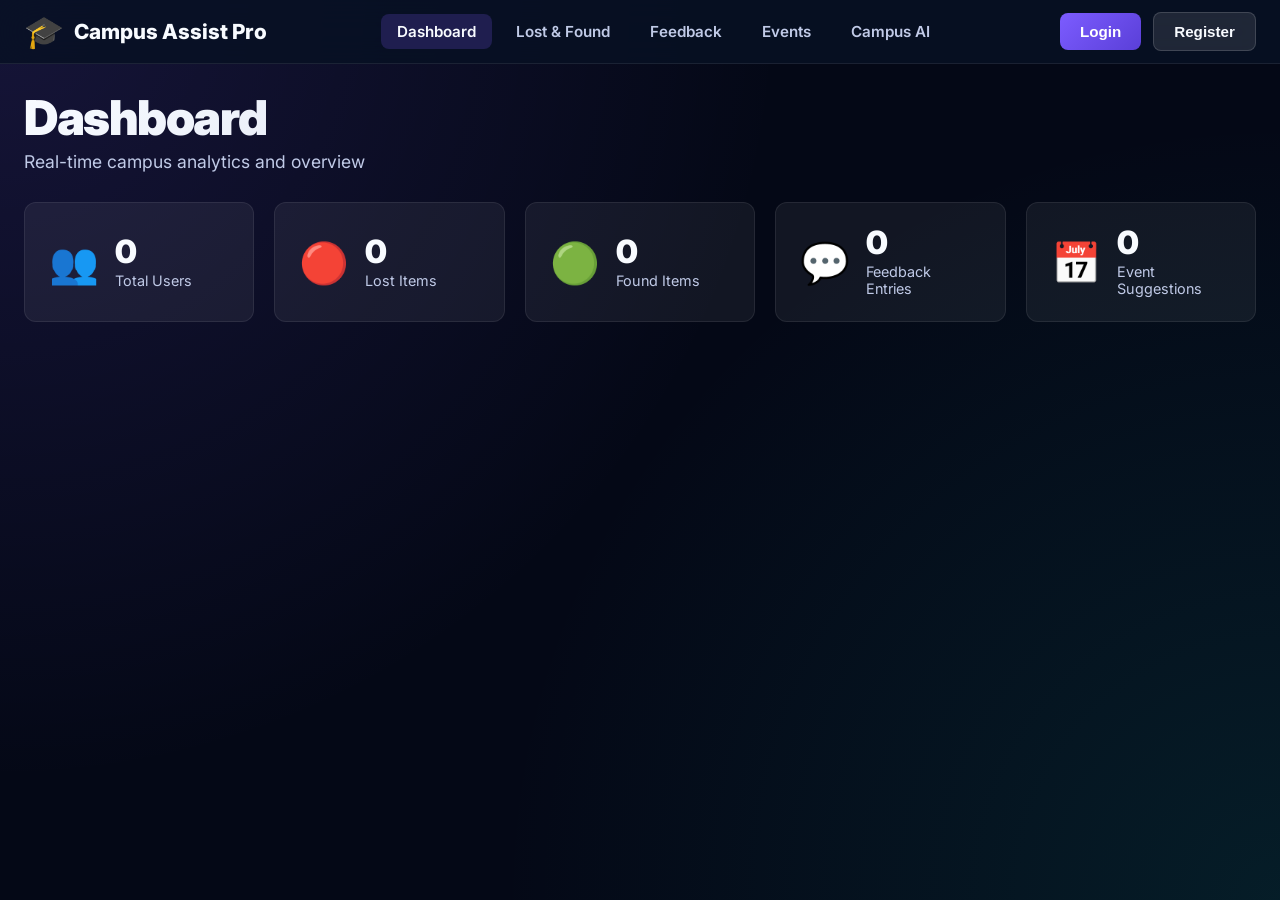
<file: frontend/index.html>
<!DOCTYPE html>
<html lang="en">
<head>
    <meta charset="UTF-8">
    <meta name="viewport" content="width=device-width, initial-scale=1.0">
    <title>Campus Assist Pro</title>
    <link rel="preconnect" href="https://fonts.googleapis.com">
    <link rel="preconnect" href="https://fonts.gstatic.com" crossorigin>
    <link href="https://fonts.googleapis.com/css2?family=Inter:wght@400;500;600;700;800;900&display=swap" rel="stylesheet">
    <link rel="stylesheet" href="css/style.css">
</head>
<body>
    <div id="app">
        <!-- Navigation -->
        <nav class="main-nav" id="mainNav">
            <div class="nav-container">
                <div class="nav-brand">
                    <span class="brand-icon">🎓</span>
                    <span class="brand-text">Campus Assist Pro</span>
                </div>
                <div class="nav-links" id="navLinks">
                    <a href="#" class="nav-link active" data-section="dashboard">Dashboard</a>
                    <a href="#" class="nav-link" data-section="lost-found">Lost & Found</a>
                    <a href="#" class="nav-link" data-section="feedback">Feedback</a>
                    <a href="#" class="nav-link" data-section="events">Events</a>
                    <a href="#" class="nav-link" data-section="ai">Campus AI</a>
                    <a href="#" class="nav-link" data-section="admin" id="adminLink" style="display:none;">Admin</a>
                </div>
                <div class="nav-auth" id="navAuth">
                    <button class="btn btn-primary" id="loginBtn">Login</button>
                    <button class="btn btn-secondary" id="registerBtn">Register</button>
                    <div class="user-info" id="userInfo" style="display:none;">
                        <span id="userName"></span>
                        <button class="btn btn-danger" id="logoutBtn">Logout</button>
                    </div>
                </div>
            </div>
        </nav>

        <!-- Main Content -->
        <main class="main-content">
            <div class="container">
                <!-- Dashboard Section -->
                <section id="dashboard" class="section active">
                    <div class="section-header">
                        <h1>Dashboard</h1>
                        <p>Real-time campus analytics and overview</p>
                    </div>
                    <div class="dashboard-grid">
                        <div class="stat-card">
                            <div class="stat-icon">👥</div>
                            <div class="stat-content">
                                <h3 id="totalUsers">0</h3>
                                <p>Total Users</p>
                            </div>
                        </div>
                        <div class="stat-card">
                            <div class="stat-icon">🔴</div>
                            <div class="stat-content">
                                <h3 id="totalLost">0</h3>
                                <p>Lost Items</p>
                            </div>
                        </div>
                        <div class="stat-card">
                            <div class="stat-icon">🟢</div>
                            <div class="stat-content">
                                <h3 id="totalFound">0</h3>
                                <p>Found Items</p>
                            </div>
                        </div>
                        <div class="stat-card">
                            <div class="stat-icon">💬</div>
                            <div class="stat-content">
                                <h3 id="totalFeedback">0</h3>
                                <p>Feedback Entries</p>
                            </div>
                        </div>
                        <div class="stat-card">
                            <div class="stat-icon">📅</div>
                            <div class="stat-content">
                                <h3 id="totalEvents">0</h3>
                                <p>Event Suggestions</p>
                            </div>
                        </div>
                    </div>
                </section>

                <!-- Lost & Found Section -->
                <section id="lost-found" class="section">
                    <div class="section-header">
                        <h1>Lost & Found</h1>
                        <p>Report lost or found items on campus</p>
                    </div>
                    <div class="lost-found-grid">
                        <div class="card">
                            <h2>Report Lost Item</h2>
                            <form id="lostForm">
                                <div class="form-group">
                                    <label for="lostTitle">Title</label>
                                    <input type="text" id="lostTitle" placeholder="e.g., Black Wallet" required>
                                </div>
                                <div class="form-group">
                                    <label for="lostDescription">Description</label>
                                    <textarea id="lostDescription" placeholder="Describe the item in detail" required></textarea>
                                </div>
                                <div class="form-group">
                                    <label for="lostLocation">Location</label>
                                    <input type="text" id="lostLocation" placeholder="Where was it lost?">
                                </div>
                                <div class="form-group">
                                    <label for="lostDate">Date Lost</label>
                                    <input type="date" id="lostDate">
                                </div>
                                <div class="form-group">
                                    <label for="lostImage">Image</label>
                                    <input type="file" id="lostImage" accept="image/*">
                                </div>
                                <button type="submit" class="btn btn-primary">Submit Lost Report</button>
                            </form>
                        </div>
                        <div class="card">
                            <h2>Report Found Item</h2>
                            <form id="foundForm">
                                <div class="form-group">
                                    <label for="foundTitle">Title</label>
                                    <input type="text" id="foundTitle" placeholder="e.g., Black Wallet" required>
                                </div>
                                <div class="form-group">
                                    <label for="foundDescription">Description</label>
                                    <textarea id="foundDescription" placeholder="Describe the item in detail" required></textarea>
                                </div>
                                <div class="form-group">
                                    <label for="foundLocation">Location</label>
                                    <input type="text" id="foundLocation" placeholder="Where was it found?">
                                </div>
                                <div class="form-group">
                                    <label for="foundDate">Date Found</label>
                                    <input type="date" id="foundDate">
                                </div>
                                <div class="form-group">
                                    <label for="foundImage">Image</label>
                                    <input type="file" id="foundImage" accept="image/*">
                                </div>
                                <button type="submit" class="btn btn-success">Submit Found Report</button>
                            </form>
                        </div>
                    </div>
                    <div class="items-list">
                        <div class="items-header">
                            <h2>Recent Reports</h2>
                            <div class="filter-controls">
                                <input type="text" id="itemSearch" placeholder="Search items...">
                                <select id="itemStatus">
                                    <option value="">All Status</option>
                                    <option value="lost">Lost</option>
                                    <option value="found">Found</option>
                                    <option value="claimed">Claimed</option>
                                </select>
                            </div>
                        </div>
                        <div id="itemsContainer" class="items-grid"></div>
                    </div>
                </section>

                <!-- Feedback Section -->
                <section id="feedback" class="section">
                    <div class="section-header">
                        <h1>Mess Feedback</h1>
                        <p>Share your dining experience</p>
                    </div>
                    <div class="feedback-grid">
                        <div class="card">
                            <h2>Submit Feedback</h2>
                            <form id="feedbackForm">
                                <div class="form-group">
                                    <label for="feedbackText">Your Feedback</label>
                                    <textarea id="feedbackText" placeholder="Describe your experience..." required></textarea>
                                </div>
                                <div class="form-group">
                                    <label for="feedbackCategory">Category</label>
                                    <select id="feedbackCategory">
                                        <option value="food">Food Quality</option>
                                        <option value="service">Service</option>
                                        <option value="hygiene">Hygiene</option>
                                        <option value="ambiance">Ambiance</option>
                                        <option value="other">Other</option>
                                    </select>
                                </div>
                                <button type="submit" class="btn btn-primary">Submit Feedback</button>
                            </form>
                        </div>
                        <div class="card">
                            <h2>Sentiment Analysis</h2>
                            <div id="sentimentResult">
                                <div id="sentimentDisplay" class="sentiment-neutral">
                                    <span class="sentiment-icon">😐</span>
                                    <span class="sentiment-label">Neutral</span>
                                </div>
                                <div id="sentimentStats">
                                    <div class="stat-bar">
                                        <span>Positive</span>
                                        <div class="bar"><div id="positiveBar" style="width:0%"></div></div>
                                    </div>
                                    <div class="stat-bar">
                                        <span>Negative</span>
                                        <div class="bar"><div id="negativeBar" style="width:0%"></div></div>
                                    </div>
                                    <div class="stat-bar">
                                        <span>Neutral</span>
                                        <div class="bar"><div id="neutralBar" style="width:0%"></div></div>
                                    </div>
                                </div>
                            </div>
                        </div>
                    </div>
                    <div class="feedback-list">
                        <h2>Recent Feedback</h2>
                        <div id="feedbackContainer" class="feedback-items"></div>
                    </div>
                </section>

                <!-- Events Section -->
                <section id="events" class="section">
                    <div class="section-header">
                        <h1>Events</h1>
                        <p>Suggest and vote on campus events</p>
                    </div>
                    <div class="events-grid">
                        <div class="card">
                            <h2>Suggest Event</h2>
                            <form id="eventForm">
                                <div class="form-group">
                                    <label for="eventTitle">Event Title</label>
                                    <input type="text" id="eventTitle" placeholder="e.g., Tech Hackathon" required>
                                </div>
                                <div class="form-group">
                                    <label for="eventDescription">Description</label>
                                    <textarea id="eventDescription" placeholder="Describe the event..." required></textarea>
                                </div>
                                <div class="form-group">
                                    <label for="eventDate">Date</label>
                                    <input type="datetime-local" id="eventDate">
                                </div>
                                <div class="form-group">
                                    <label for="eventVenue">Venue</label>
                                    <input type="text" id="eventVenue" placeholder="e.g., Main Hall">
                                </div>
                                <button type="submit" class="btn btn-primary">Suggest Event</button>
                            </form>
                        </div>
                        <div class="card">
                            <h2>Popular Events</h2>
                            <div id="eventsContainer"></div>
                        </div>
                    </div>
                </section>

                <!-- AI Section -->
                <section id="ai" class="section">
                    <div class="section-header">
                        <h1>Campus AI Assistant</h1>
                        <p>Get intelligent answers about campus life</p>
                    </div>
                    <div class="ai-container">
                        <div class="card">
                            <div class="ai-chat">
                                <div id="aiMessages" class="ai-messages">
                                    <div class="message system">
                                        Hello! I'm Campus AI. Ask me anything about campus life, academics, events, or student services.
                                    </div>
                                </div>
                                <div class="ai-input">
                                    <textarea id="aiQuestion" placeholder="Type your question..." rows="2"></textarea>
                                    <button id="askAiBtn" class="btn btn-primary">Ask</button>
                                </div>
                                <div class="quick-prompts">
                                    <button class="btn btn-sm" data-prompt="Suggest 5 campus events">🎯 Events</button>
                                    <button class="btn btn-sm" data-prompt="How to improve mess food quality?">🍽️ Food</button>
                                    <button class="btn btn-sm" data-prompt="Study tips for finals">📚 Study</button>
                                    <button class="btn btn-sm" data-prompt="Campus safety tips">🛡️ Safety</button>
                                </div>
                            </div>
                        </div>
                        <div class="card">
                            <h2>Conversation History</h2>
                            <div id="aiHistory" class="ai-history"></div>
                        </div>
                    </div>
                </section>

                <!-- Admin Section -->
                <section id="admin" class="section" style="display:none;">
                    <div class="section-header">
                        <h1>Admin Dashboard</h1>
                        <p>Manage campus data and users</p>
                    </div>
                    <div class="admin-grid">
                        <div class="card">
                            <h2>Users</h2>
                            <div id="adminUsers"></div>
                        </div>
                        <div class="card">
                            <h2>Content Moderation</h2>
                            <div id="adminContent"></div>
                        </div>
                    </div>
                </section>
            </div>
        </main>
    </div>

    <!-- Toast Notification -->
    <div id="toast" class="toast"></div>

    <!-- Auth Modals -->
    <div id="loginModal" class="modal">
        <div class="modal-content">
            <span class="modal-close">&times;</span>
            <h2>Login</h2>
            <form id="loginForm">
                <div class="form-group">
                    <label for="loginEmail">Email</label>
                    <input type="email" id="loginEmail" required>
                </div>
                <div class="form-group">
                    <label for="loginPassword">Password</label>
                    <input type="password" id="loginPassword" required>
                </div>
                <button type="submit" class="btn btn-primary">Login</button>
            </form>
        </div>
    </div>

    <div id="registerModal" class="modal">
        <div class="modal-content">
            <span class="modal-close">&times;</span>
            <h2>Register</h2>
            <form id="registerForm">
                <div class="form-group">
                    <label for="registerName">Full Name</label>
                    <input type="text" id="registerName" required>
                </div>
                <div class="form-group">
                    <label for="registerEmail">Email</label>
                    <input type="email" id="registerEmail" required>
                </div>
                <div class="form-group">
                    <label for="registerStudentId">Student ID</label>
                    <input type="text" id="registerStudentId" placeholder="e.g., 2024CS1001" required>
                </div>
                <div class="form-group">
                    <label for="registerPassword">Password</label>
                    <input type="password" id="registerPassword" required>
                    <small>Must be 8+ chars with uppercase, lowercase, and number</small>
                </div>
                <button type="submit" class="btn btn-primary">Register</button>
            </form>
        </div>
    </div>

    <script src="js/app.js"></script>
    <script src="js/auth.js"></script>
    <script src="js/dashboard.js"></script>
    <script src="js/lost_found.js"></script>
    <script src="js/feedback.js"></script>
    <script src="js/events.js"></script>
    <script src="js/ai.js"></script>
    <script src="js/admin.js"></script>
</body>
</html>
</file>
<file: frontend/css/style.css>
:root {
    --primary: #7c5cff;
    --primary-dark: #5a3fd8;
    --secondary: #12d6c5;
    --success: #36d399;
    --danger: #ff5f7a;
    --warning: #ffcf5a;
    --bg: #040816;
    --bg-soft: #0b1430;
    --panel: rgba(255, 255, 255, 0.08);
    --text: #f8fbff;
    --muted: #c0cae7;
    --radius: 12px;
    --shadow: 0 8px 30px rgba(0, 0, 0, 0.3);
}

* {
    margin: 0;
    padding: 0;
    box-sizing: border-box;
}

body {
    font-family: 'Inter', -apple-system, BlinkMacSystemFont, sans-serif;
    background: var(--bg);
    color: var(--text);
    min-height: 100vh;
    background: radial-gradient(circle at top left, rgba(124, 92, 255, 0.15), transparent 50%),
                radial-gradient(circle at bottom right, rgba(18, 214, 197, 0.1), transparent 50%),
                var(--bg);
}

/* Navigation */
.main-nav {
    background: rgba(8, 17, 36, 0.85);
    backdrop-filter: blur(20px);
    border-bottom: 1px solid rgba(255, 255, 255, 0.08);
    position: sticky;
    top: 0;
    z-index: 100;
}

.nav-container {
    max-width: 1280px;
    margin: 0 auto;
    padding: 12px 24px;
    display: flex;
    align-items: center;
    justify-content: space-between;
    gap: 20px;
    flex-wrap: wrap;
}

.nav-brand {
    display: flex;
    align-items: center;
    gap: 10px;
    font-weight: 800;
    font-size: 1.3rem;
}

.brand-icon {
    font-size: 2rem;
}

.nav-links {
    display: flex;
    gap: 8px;
    flex-wrap: wrap;
}

.nav-link {
    color: var(--muted);
    text-decoration: none;
    padding: 8px 16px;
    border-radius: 8px;
    transition: all 0.3s ease;
    font-weight: 600;
    font-size: 0.95rem;
}

.nav-link:hover {
    color: var(--text);
    background: rgba(255, 255, 255, 0.06);
}

.nav-link.active {
    color: var(--text);
    background: rgba(124, 92, 255, 0.2);
}

.nav-auth {
    display: flex;
    align-items: center;
    gap: 12px;
}

.user-info {
    display: flex;
    align-items: center;
    gap: 12px;
}

/* Buttons */
.btn {
    padding: 10px 20px;
    border: none;
    border-radius: 8px;
    font-weight: 700;
    cursor: pointer;
    transition: all 0.3s ease;
    font-size: 0.95rem;
}

.btn-primary {
    background: linear-gradient(135deg, var(--primary), var(--primary-dark));
    color: white;
}

.btn-primary:hover {
    transform: translateY(-2px);
    box-shadow: 0 8px 25px rgba(124, 92, 255, 0.3);
}

.btn-secondary {
    background: rgba(255, 255, 255, 0.1);
    color: var(--text);
    border: 1px solid rgba(255, 255, 255, 0.15);
}

.btn-secondary:hover {
    background: rgba(255, 255, 255, 0.15);
}

.btn-success {
    background: linear-gradient(135deg, var(--success), #2dba8a);
    color: white;
}

.btn-success:hover {
    transform: translateY(-2px);
    box-shadow: 0 8px 25px rgba(54, 211, 153, 0.3);
}

.btn-danger {
    background: var(--danger);
    color: white;
}

.btn-danger:hover {
    background: #e54a66;
}

.btn-sm {
    padding: 6px 14px;
    font-size: 0.85rem;
}

/* Main Content */
.main-content {
    max-width: 1280px;
    margin: 0 auto;
    padding: 24px;
}

.section {
    display: none;
    animation: fadeIn 0.4s ease;
}

.section.active {
    display: block;
}

.section-header {
    margin-bottom: 30px;
}

.section-header h1 {
    font-size: clamp(2rem, 4vw, 3rem);
    font-weight: 900;
    letter-spacing: -0.03em;
    background: linear-gradient(135deg, var(--text), var(--muted));
    -webkit-background-clip: text;
    -webkit-text-fill-color: transparent;
}

.section-header p {
    color: var(--muted);
    font-size: 1.1rem;
    margin-top: 4px;
}

/* Cards */
.card {
    background: rgba(255, 255, 255, 0.06);
    border: 1px solid rgba(255, 255, 255, 0.08);
    border-radius: var(--radius);
    padding: 24px;
    backdrop-filter: blur(10px);
}

.card h2 {
    font-size: 1.3rem;
    margin-bottom: 16px;
}

/* Forms */
.form-group {
    margin-bottom: 16px;
}

.form-group label {
    display: block;
    margin-bottom: 6px;
    font-weight: 600;
    color: var(--muted);
    font-size: 0.9rem;
}

.form-group input,
.form-group textarea,
.form-group select {
    width: 100%;
    padding: 12px 16px;
    border: 1px solid rgba(255, 255, 255, 0.12);
    border-radius: 8px;
    background: rgba(255, 255, 255, 0.06);
    color: var(--text);
    font-size: 1rem;
    transition: all 0.3s ease;
}

.form-group input:focus,
.form-group textarea:focus,
.form-group select:focus {
    outline: none;
    border-color: var(--primary);
    box-shadow: 0 0 0 3px rgba(124, 92, 255, 0.15);
}

.form-group textarea {
    min-height: 100px;
    resize: vertical;
}

.form-group small {
    display: block;
    color: var(--muted);
    font-size: 0.8rem;
    margin-top: 4px;
}

/* Dashboard */
.dashboard-grid {
    display: grid;
    grid-template-columns: repeat(auto-fit, minmax(200px, 1fr));
    gap: 20px;
}

.stat-card {
    background: rgba(255, 255, 255, 0.06);
    border: 1px solid rgba(255, 255, 255, 0.08);
    border-radius: var(--radius);
    padding: 24px;
    display: flex;
    align-items: center;
    gap: 16px;
    transition: all 0.3s ease;
}

.stat-card:hover {
    transform: translateY(-4px);
    border-color: rgba(124, 92, 255, 0.3);
}

.stat-icon {
    font-size: 2.5rem;
}

.stat-content h3 {
    font-size: 2rem;
    font-weight: 900;
    line-height: 1;
}

.stat-content p {
    color: var(--muted);
    font-size: 0.9rem;
    margin-top: 4px;
}

/* Lost & Found Grid */
.lost-found-grid {
    display: grid;
    grid-template-columns: 1fr 1fr;
    gap: 24px;
    margin-bottom: 30px;
}

.items-grid {
    display: grid;
    grid-template-columns: repeat(auto-fill, minmax(300px, 1fr));
    gap: 16px;
    margin-top: 16px;
}

.item-card {
    background: rgba(255, 255, 255, 0.06);
    border: 1px solid rgba(255, 255, 255, 0.08);
    border-radius: var(--radius);
    padding: 16px;
    transition: all 0.3s ease;
}

.item-card:hover {
    transform: translateY(-2px);
    border-color: rgba(124, 92, 255, 0.2);
}

.item-card img {
    width: 100%;
    height: 200px;
    object-fit: cover;
    border-radius: 8px;
    margin-bottom: 12px;
}

.item-card h3 {
    font-size: 1.1rem;
    margin-bottom: 4px;
}

.item-card .status {
    display: inline-block;
    padding: 4px 12px;
    border-radius: 20px;
    font-size: 0.8rem;
    font-weight: 700;
    margin-top: 8px;
}

.status-lost {
    background: rgba(255, 95, 122, 0.2);
    color: var(--danger);
}

.status-found {
    background: rgba(54, 211, 153, 0.2);
    color: var(--success);
}

.status-claimed {
    background: rgba(255, 207, 90, 0.2);
    color: var(--warning);
}

.items-header {
    display: flex;
    justify-content: space-between;
    align-items: center;
    flex-wrap: wrap;
    gap: 12px;
    margin-bottom: 16px;
}

.filter-controls {
    display: flex;
    gap: 12px;
}

.filter-controls input,
.filter-controls select {
    padding: 8px 14px;
    border: 1px solid rgba(255, 255, 255, 0.12);
    border-radius: 8px;
    background: rgba(255, 255, 255, 0.06);
    color: var(--text);
}

/* Feedback */
.feedback-grid {
    display: grid;
    grid-template-columns: 1fr 1fr;
    gap: 24px;
    margin-bottom: 30px;
}

.sentiment-display {
    display: flex;
    align-items: center;
    gap: 12px;
    padding: 16px;
    border-radius: 8px;
    margin-bottom: 16px;
}

.sentiment-positive {
    background: rgba(54, 211, 153, 0.15);
    border: 1px solid rgba(54, 211, 153, 0.3);
}

.sentiment-negative {
    background: rgba(255, 95, 122, 0.15);
    border: 1px solid rgba(255, 95, 122, 0.3);
}

.sentiment-neutral {
    background: rgba(255, 207, 90, 0.15);
    border: 1px solid rgba(255, 207, 90, 0.3);
}

.sentiment-icon {
    font-size: 2rem;
}

.sentiment-label {
    font-weight: 700;
    font-size: 1.1rem;
}

.stat-bar {
    display: flex;
    align-items: center;
    gap: 12px;
    margin: 8px 0;
}

.stat-bar span {
    width: 80px;
    font-size: 0.9rem;
    color: var(--muted);
}

.bar {
    flex: 1;
    height: 8px;
    background: rgba(255, 255, 255, 0.1);
    border-radius: 4px;
    overflow: hidden;
}

.bar div {
    height: 100%;
    border-radius: 4px;
    transition: width 0.6s ease;
}

.feedback-items {
    display: grid;
    gap: 12px;
    margin-top: 16px;
}

.feedback-item {
    background: rgba(255, 255, 255, 0.06);
    border: 1px solid rgba(255, 255, 255, 0.08);
    border-radius: var(--radius);
    padding: 16px;
}

.feedback-item .meta {
    display: flex;
    justify-content: space-between;
    align-items: center;
    margin-bottom: 8px;
}

.feedback-item .sentiment-tag {
    padding: 2px 10px;
    border-radius: 12px;
    font-size: 0.8rem;
    font-weight: 700;
}

.tag-positive {
    background: rgba(54, 211, 153, 0.2);
    color: var(--success);
}

.tag-negative {
    background: rgba(255, 95, 122, 0.2);
    color: var(--danger);
}

.tag-neutral {
    background: rgba(255, 207, 90, 0.2);
    color: var(--warning);
}

/* Events */
.events-grid {
    display: grid;
    grid-template-columns: 1fr 1fr;
    gap: 24px;
}

.event-item {
    background: rgba(255, 255, 255, 0.06);
    border: 1px solid rgba(255, 255, 255, 0.08);
    border-radius: var(--radius);
    padding: 16px;
    margin-bottom: 12px;
}

.event-item .vote-buttons {
    display: flex;
    gap: 8px;
    margin-top: 8px;
}

/* AI */
.ai-container {
    display: grid;
    grid-template-columns: 2fr 1fr;
    gap: 24px;
}

.ai-chat {
    display: flex;
    flex-direction: column;
    gap: 16px;
}

.ai-messages {
    min-height: 300px;
    max-height: 500px;
    overflow-y: auto;
    padding: 8px;
    display: flex;
    flex-direction: column;
    gap: 12px;
}

.message {
    padding: 12px 16px;
    border-radius: 12px;
    max-width: 85%;
}

.message.system {
    background: rgba(124, 92, 255, 0.15);
    align-self: flex-start;
}

.message.user {
    background: rgba(18, 214, 197, 0.15);
    align-self: flex-end;
}

.ai-input {
    display: flex;
    gap: 12px;
}

.ai-input textarea {
    flex: 1;
    padding: 12px;
    border: 1px solid rgba(255, 255, 255, 0.12);
    border-radius: 8px;
    background: rgba(255, 255, 255, 0.06);
    color: var(--text);
    resize: vertical;
    min-height: 60px;
}

.quick-prompts {
    display: flex;
    gap: 8px;
    flex-wrap: wrap;
}

.ai-history {
    max-height: 500px;
    overflow-y: auto;
}

.history-item {
    padding: 12px;
    border-bottom: 1px solid rgba(255, 255, 255, 0.06);
}

.history-item .question {
    font-weight: 600;
    margin-bottom: 4px;
}

.history-item .answer {
    color: var(--muted);
    font-size: 0.9rem;
}

/* Toast */
.toast {
    position: fixed;
    bottom: 24px;
    left: 50%;
    transform: translateX(-50%) translateY(100px);
    padding: 12px 24px;
    border-radius: 8px;
    background: rgba(8, 17, 36, 0.95);
    border: 1px solid rgba(255, 255, 255, 0.1);
    color: var(--text);
    font-weight: 600;
    backdrop-filter: blur(10px);
    z-index: 1000;
    opacity: 0;
    transition: all 0.4s ease;
    pointer-events: none;
}

.toast.show {
    opacity: 1;
    transform: translateX(-50%) translateY(0);
}

/* Modals */
.modal {
    display: none;
    position: fixed;
    top: 0;
    left: 0;
    width: 100%;
    height: 100%;
    background: rgba(0, 0, 0, 0.7);
    backdrop-filter: blur(8px);
    z-index: 200;
    justify-content: center;
    align-items: center;
}

.modal.active {
    display: flex;
}

.modal-content {
    background: var(--bg-soft);
    padding: 32px;
    border-radius: var(--radius);
    max-width: 440px;
    width: 90%;
    border: 1px solid rgba(255, 255, 255, 0.08);
    position: relative;
}

.modal-close {
    position: absolute;
    top: 12px;
    right: 20px;
    font-size: 1.5rem;
    cursor: pointer;
    color: var(--muted);
}

.modal-content h2 {
    margin-bottom: 20px;
}

/* Animations */
@keyframes fadeIn {
    from {
        opacity: 0;
        transform: translateY(16px);
    }
    to {
        opacity: 1;
        transform: translateY(0);
    }
}

@keyframes pulse {
    0%, 100% {
        box-shadow: 0 0 0 0 rgba(124, 92, 255, 0.4);
    }
    50% {
        box-shadow: 0 0 0 8px rgba(124, 92, 255, 0);
    }
}

/* Responsive */
@media (max-width: 1024px) {
    .lost-found-grid,
    .feedback-grid,
    .events-grid,
    .ai-container {
        grid-template-columns: 1fr;
    }
}

@media (max-width: 768px) {
    .nav-container {
        flex-direction: column;
        align-items: stretch;
        gap: 12px;
    }
    
    .nav-links {
        justify-content: center;
    }
    
    .nav-auth {
        justify-content: center;
    }
    
    .dashboard-grid {
        grid-template-columns: 1fr 1fr;
    }
    
    .items-grid {
        grid-template-columns: 1fr;
    }
    
    .filter-controls {
        flex-direction: column;
        width: 100%;
    }
}

@media (max-width: 480px) {
    .dashboard-grid {
        grid-template-columns: 1fr;
    }
    
    .main-content {
        padding: 16px;
    }
    
    .nav-links {
        flex-wrap: wrap;
        gap: 4px;
    }
    
    .nav-link {
        padding: 6px 12px;
        font-size: 0.85rem;
    }
}
</file>
